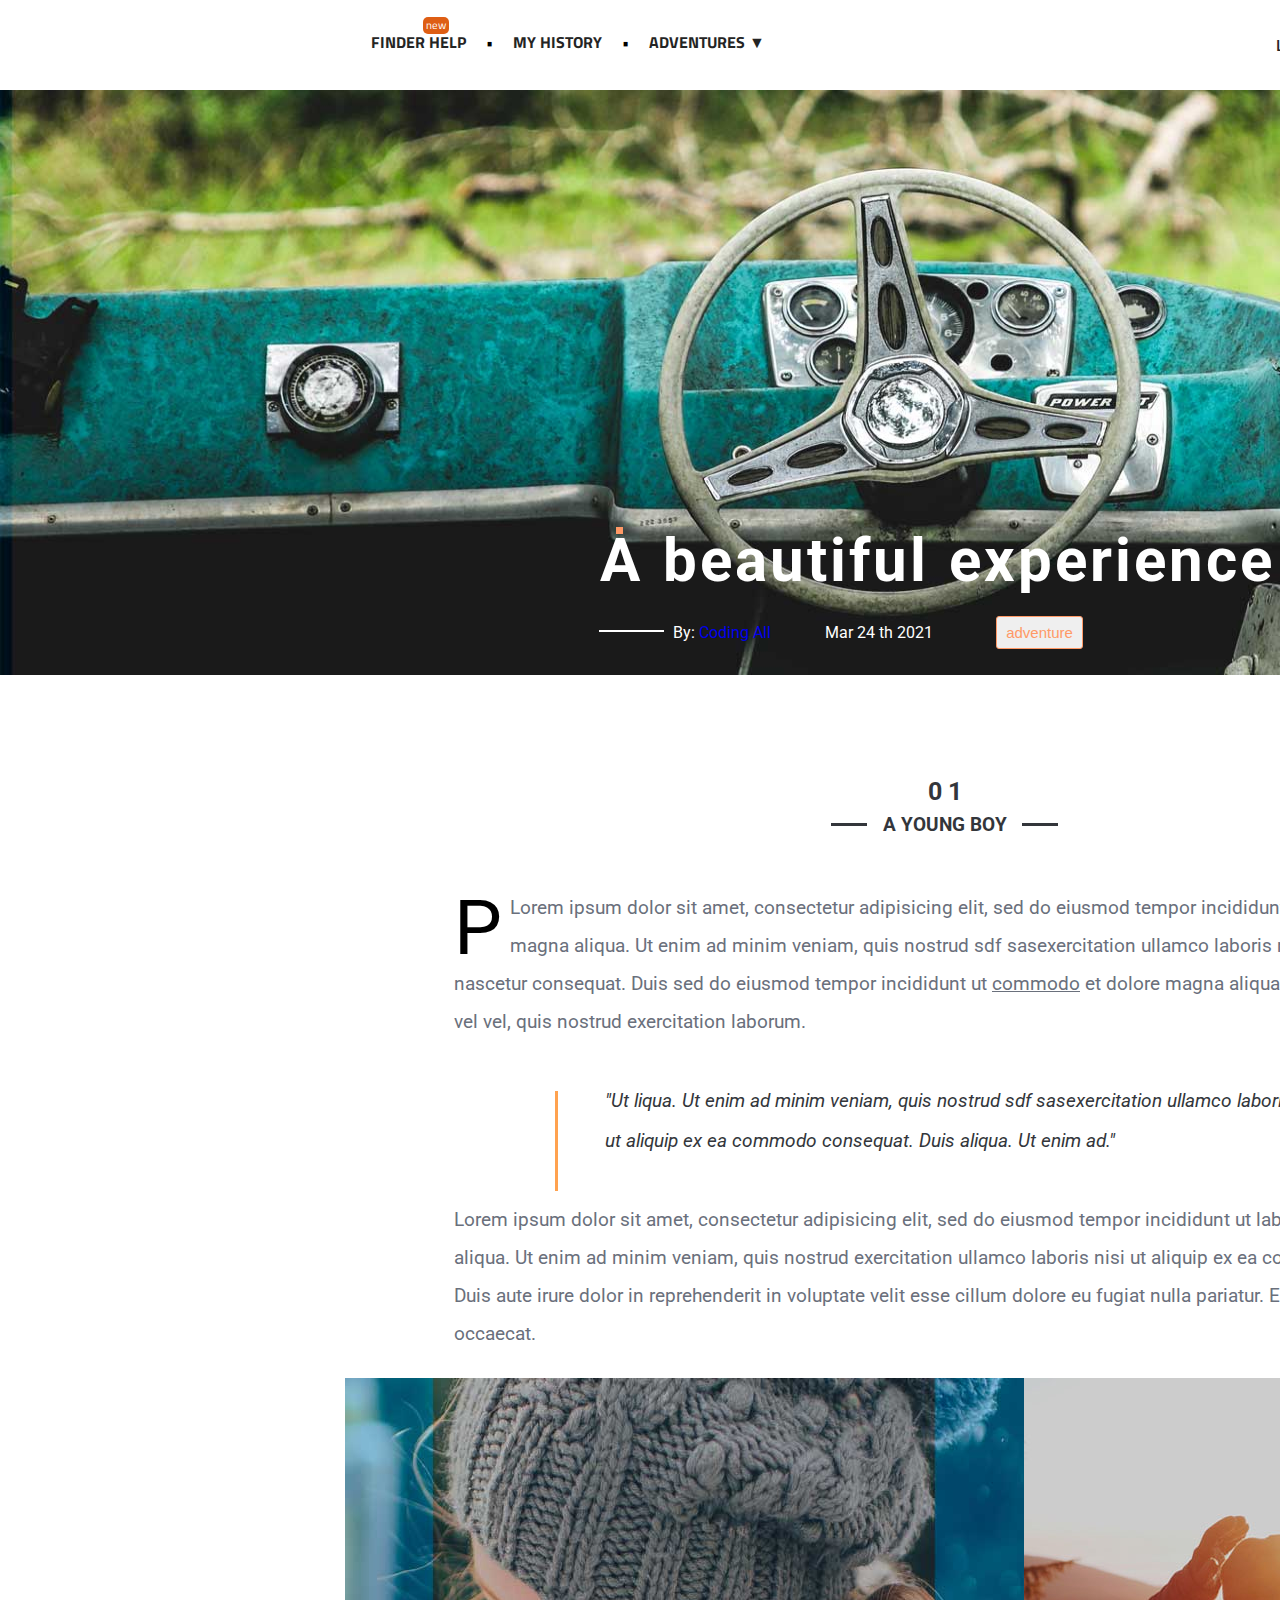
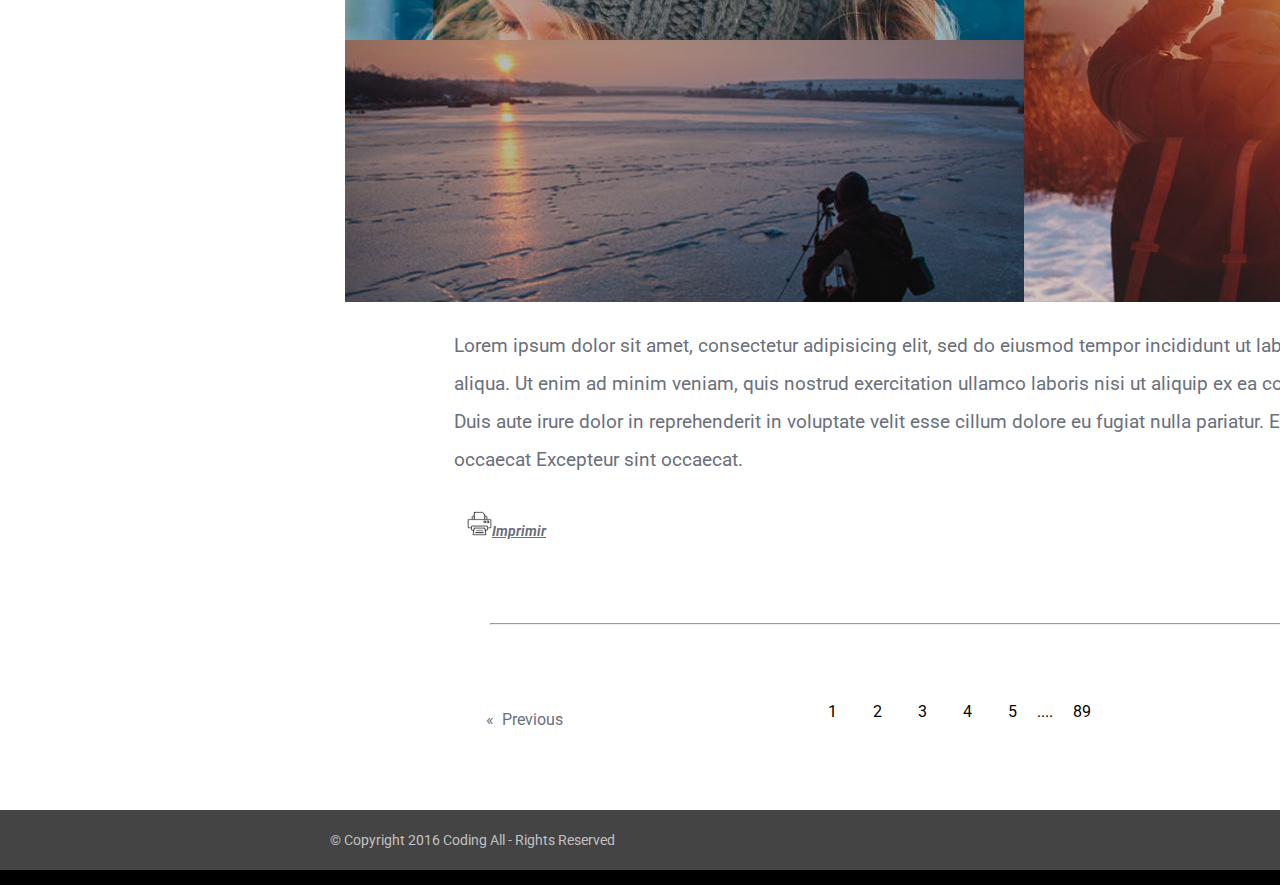
<file: index.html>
<!DOCTYPE html>
<html lang="zxx">

<head>
  <meta charset="utf-8">
  <meta name="author" content="Luis Guaiquirian">
  <meta name="description"
    content="Luis Guaiquirian is an apprentice web programmer, specializing in front-end developer, student, based in Santiago de Chile, Chile, apprentice, web programmer, Venezuelan web developer, Chilean, front-end web programmer">
  <meta name="keywords" content="Luis, Guaiquirian, Santiago web programmer, front-end developer">

  <!--TITLE-->
  <title>THE BEAUTIFUL EXPERIENCE</title>

  <!--
    Luis Guaiquirian CHILE.
    V:1.0
    Launched: 14-04-2021
  -->

  <!--FAVICON-->
  <link rel="icon" href="layout/images/icons/1favicon.ico">

  <!--CSS STYLESHEET-->
  <link rel="stylesheet" media="screen" href="layout/main.css">

  <!--PRINT-->
  <link rel="stylesheet" media="print" href="layout/print.css" >

  <!--GOOGLE FONTS = ROBOTO REGULAR-->
  <link rel="preconnect" href="https://fonts.gstatic.com">
  <link href="https://fonts.googleapis.com/css2?family=Roboto&display=swap" rel="stylesheet">

  <!--GOOGLE FONTS = TITILUM WEB-->
  <link rel="preconnect" href="https://fonts.gstatic.com">
  <link href="https://fonts.googleapis.com/css2?family=Titillium+Web:wght@400;600;700&display=swap" rel="stylesheet">
  
  <!-- LIN TO FONTAWESOME -->
  <link rel="stylesheet" href="https://cdnjs.cloudflare.com/ajax/libs/font-awesome/5.15.3/css/all.min.css" integrity="sha512-iBBXm8fW90+nuLcSKlbmrPcLa0OT92xO1BIsZ+ywDWZCvqsWgccV3gFoRBv0z+8dLJgyAHIhR35VZc2oM/gI1w==" crossorigin="anonymous" referrerpolicy="no-referrer" />

  <!--GOOGLE FONTS = ANAHEIM-->
  <link rel="preconnect" href="https://fonts.gstatic.com">
  <link href="https://fonts.googleapis.com/css2?family=Anaheim&display=swap" rel="stylesheet">

  <!--GOOGLE FONTS = NOTO SERIF-->
  <link rel="preconnect" href="https://fonts.gstatic.com">
  <link href="https://fonts.googleapis.com/css2?family=Noto+Serif:ital,wght@0,400;0,700;1,400&display=swap" rel="stylesheet">


</head>

<body>
  <header>
    <nav>
      <p id="new">new</p> 
      <ul class="left-menu">
        <li><a href="#">FINDER HELP</a></li>
        <li>&bull;</li>
        <li><a href="#">MY HISTORY</a></li>
        <li>&bull;</li>
        <li><a href="#"><span class="hover-blue">ADVENTURES &#9660;</span></a>
          <ul class="drop-down">
            <li><a href="#">Testimonial</a></li>
            <li><a href="#">Weekend</a></li>
            <li><a href="#">On The Beach</a></li>
            <li><a href="#">Study Hard</a></li>
            <li><a href="#">Free time</a></li>
          </ul>
        </li>
      </ul>
      <ul class="right-menu">
        <li><a href="#"><span class="hover-blue">Lang <img id="chevron" src="layout/images/icons/svg/down-chevron.svg" alt="arrow"></a></span>
          <ul class="drop-down2">
            <li><a href="#">US English</a></li>
            <li><a href="#">Spanish</a></li>
            <li><a href="#">Portugues</a></li>
          </ul>
        </li>
        </li>
        <li><a href="#">Subscribe</a></li>
        <li><a href="#">Sign In</a></li>
      </ul>
      <div id="divisor"></div>
    </nav>

    <!-- ORANGE BOX-->
   <div id="orange-box"></div> 

    <!-- TEXT BANNER SECTION-->

    <h1>A beautiful experience</h1>

    <div id="text-button">
      <p class="byline">By: <a href="#">Coding All</a></p>
      <p class="post-date">Mar 24 th 2021</p>
      <button type="button" name="button"> <span id="button-orange">adventure</span></button>
    </div> 

    <!-- BANNER-->

     <img class="banner" src="layout/images/banners/Banner-Handon-Coding2.jpg" alt="banner">
    <div id="white-line"></div>
  </header>

  <div class="clear"></div> 

  <!-- MAIN-->

   <article>
    <div class="number">0 1</div>
    <div id="double-line1"></div>
    <div id="double-line2"></div>
    <h4> A YOUNG BOY </h4>
    <p>P Lorem ipsum dolor sit amet, consectetur adipisicing elit,
      sed do eiusmod tempor incididunt ut labore et dolore magna
      aliqua. Ut enim ad minim veniam, quis nostrud sdf sasexercitation
      ullamco laboris nisi ut aliquip ex ea nascetur consequat. Duis
      sed do eiusmod tempor incididunt ut <a href="#">commodo</a> et dolore magna
      aliqua. Ut enim ad minim vel vel, quis nostrud exercitation
      laborum.</p>
    <blockquote cite="http:#">

      <div class="border-orange"></div>
      
      "Ut liqua. Ut enim ad minim veniam, quis nostrud sdf sasexercitation
      ullamco laboris nisi ut aliquip ex ea commodo consequat. Duis
      aliqua. Ut enim ad."
    </blockquote>
    
    <p>Lorem ipsum dolor sit amet, consectetur adipisicing elit, sed
      do eiusmod tempor incididunt ut labore et dolore magna aliqua.
      Ut enim ad minim veniam, quis nostrud exercitation ullamco laboris
      nisi ut aliquip ex ea commodo consequat. Duis aute irure dolor
      in reprehenderit in voluptate velit esse cillum dolore eu fugiat
      nulla pariatur. Excepteur sint occaecat.</p>
    <div id="images-">
      <img id="photo-1" src="layout/images/Photo1-Handon-C2.jpg" alt="photo-1">
      <img id="photo-2" src="layout/images/Photo3HandonC2.jpg" alt="photo-2">
      <img id="photo-3" src="layout/images/Photo2HandonC2.jpg" alt="photo-3">
    </div>
    <p>Lorem ipsum dolor sit amet, consectetur adipisicing elit, sed
      do eiusmod tempor incididunt ut labore et dolore magna aliqua.
      Ut enim ad minim veniam, quis nostrud exercitation ullamco laboris
      nisi ut aliquip ex ea commodo consequat. Duis aute irure dolor
      in reprehenderit in voluptate velit esse cillum dolore eu fugiat
      nulla pariatur. Excepteur sint occaecat Excepteur sint occaecat.</p>
    <a class="download-button" href="print-version.html" target="_blank"><img id="printer"
        src="layout/images/printer.png" alt="">Imprimir</a>
  </article>

  <hr>

  <div class="pagination">
    <div class="numbers">
      <a class="previous-page" href="#">&laquo;&nbsp; Previous</a>
      <a class="active">1</a>
      <a href="#">2</a>
      <a href="#">3</a>
      <a href="#">4</a>
      <a href="#">5</a>
      ....
      <a href="#">89</a>
      <a class="next-page" href="#" target="_blank">Next&nbsp; &raquo;</a>
    </div>
  </div>

  <div class="clear"></div>

  <footer>
    <div class="left-footer">
      <p>&#xa9; Copyright 2016 Coding All - Rights Reserved</p>
    </div>
    <div class="right-footer">
      <ul>
        <li id="twitter"><a href="#"><img src="layout/images/icons/twitter.svg" alt="social-T"> </a></li>
        <li id="facebook"><a href="#"><img src="layout/images/icons/facebook.svg" alt="social-F"></a> </li>
        <li id="linkedin"><a href="#"><img src="layout/images/icons/linkedin.svg" alt="social-L"></a> </li>
        <li id="instagram"><a href="#"><img src="layout/images/icons/instagram.svg" alt="social-I"> </a></li>
      </ul>
    </div>
  </footer> 


</body>

</html>
</file>
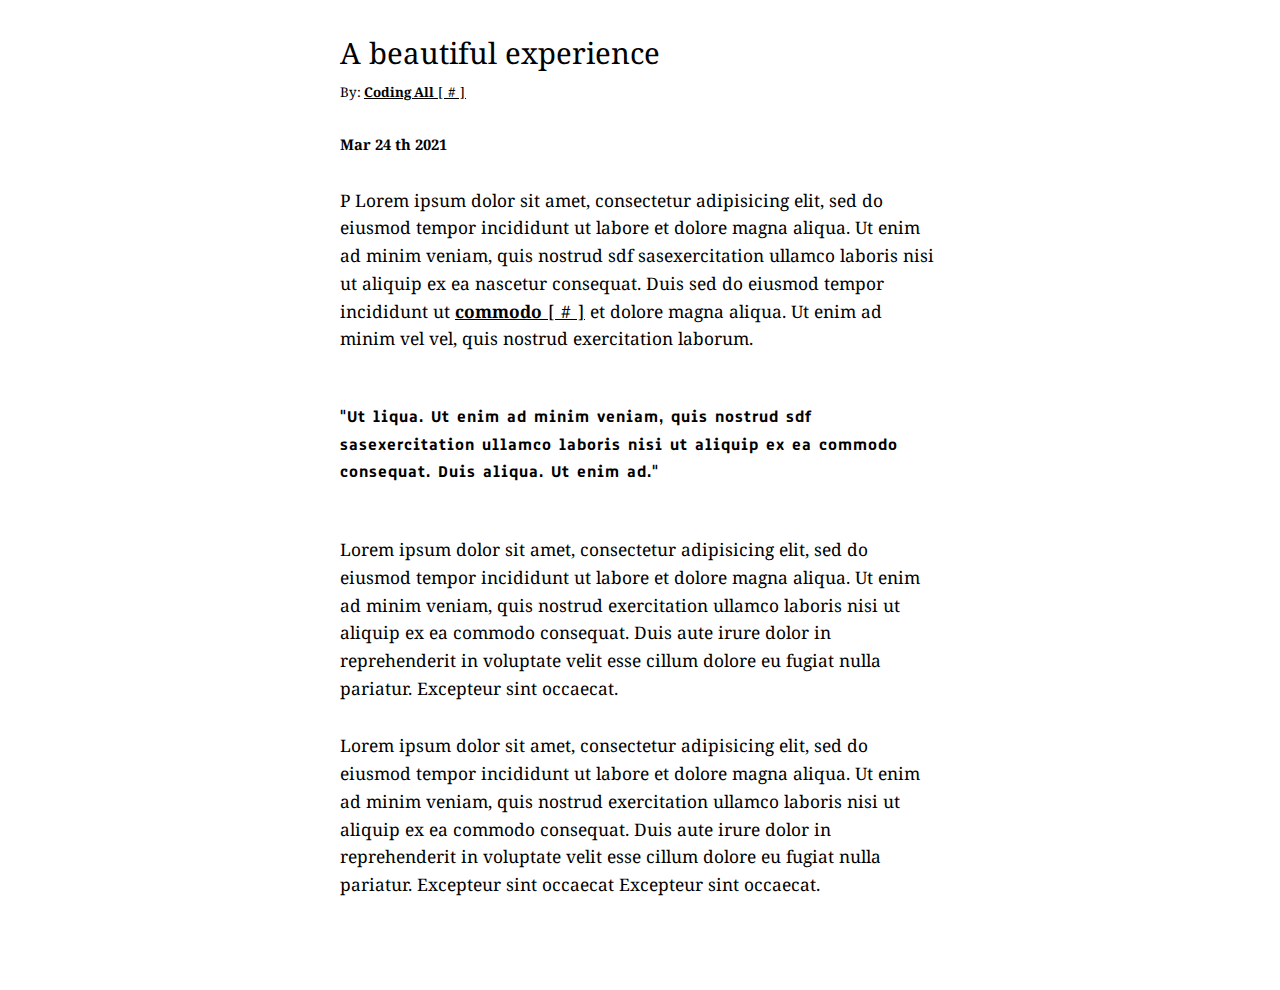
<file: print.html>
<!DOCTYPE html>
<html lang="zxx">

<head>
  <meta charset="utf-8">
  <meta name="author" content="Luis Guaiquirian">
  <meta name="description"
    content="Luis Guaiquirian is an apprentice web programmer, specializing in front-end developer, student, based in Santiago de Chile, Chile, apprentice, web programmer, Venezuelan web developer, Chilean, front-end web programmer">
  <meta name="keywords" content="Luis, Guaiquirian, Santiago web programmer, front-end developer">

  <!--TITLE-->
  <title>THE BEAUTIFUL EXPERIENCE</title>

  <!--
    Luis Guaiquirian CHILE.
    V:1.0
    Launched: 14-04-2021
  -->

  <!--FAVICON-->
  <link rel="icon" href="layout/images/icons/1favicon.ico">

  <!--CSS STYLESHEET-->
  <link rel="stylesheet" href="layout/print.css">

  <!--PRINT-->
  <link rel="stylesheet" href="layout/print.css" media="print">

  <!--GOOGLE FONTS = ROBOTO REGULAR-->
  <link rel="preconnect" href="https://fonts.gstatic.com">
  <link href="https://fonts.googleapis.com/css2?family=Roboto&display=swap" rel="stylesheet">

  <!--GOOGLE FONTS = TITILUM WEB-->
  <link rel="preconnect" href="https://fonts.gstatic.com">
  <link href="https://fonts.googleapis.com/css2?family=Titillium+Web:wght@400;600;700&display=swap" rel="stylesheet">
  
  <!-- LIN TO FONTAWESOME -->
  <link rel="stylesheet" href="https://cdnjs.cloudflare.com/ajax/libs/font-awesome/5.15.3/css/all.min.css" integrity="sha512-iBBXm8fW90+nuLcSKlbmrPcLa0OT92xO1BIsZ+ywDWZCvqsWgccV3gFoRBv0z+8dLJgyAHIhR35VZc2oM/gI1w==" crossorigin="anonymous" referrerpolicy="no-referrer" />

  <!--GOOGLE FONTS = ANAHEIM-->
  <link rel="preconnect" href="https://fonts.gstatic.com">
  <link href="https://fonts.googleapis.com/css2?family=Anaheim&display=swap" rel="stylesheet">

  <!--GOOGLE FONTS = NOTO SERIF-->
  <link rel="preconnect" href="https://fonts.gstatic.com">
  <link href="https://fonts.googleapis.com/css2?family=Noto+Serif:ital,wght@0,400;0,700;1,400&display=swap" rel="stylesheet">


</head>

<body>
  <header>
    <nav>
      <p id="new">new</p> 
      <ul class="left-menu">
        <li><a href="#">FINDER HELP</a></li>
        <li>&bull;</li>
        <li><a href="#">MY HISTORY</a></li>
        <li>&bull;</li>
        <li><a href="#"><span class="hover-blue">ADVENTURES &#9660;</span></a>
          <ul class="drop-down">
            <li><a href="#">Testimonial</a></li>
            <li><a href="#">Weekend</a></li>
            <li><a href="#">On The Beach</a></li>
            <li><a href="#">Study Hard</a></li>
            <li><a href="#">Free time</a></li>
          </ul>
        </li>
      </ul>
      <ul class="right-menu">
        <li><a href="#"><span class="hover-blue">Lang <img id="chevron" src="layout/images/icons/svg/down-chevron.svg" alt="arrow"></a></span>
          <ul class="drop-down2">
            <li><a href="#">US English</a></li>
            <li><a href="#">Spanish</a></li>
            <li><a href="#">Portugues</a></li>
          </ul>
        </li>
        </li>
        <li><a href="#">Subscribe</a></li>
        <li><a href="#">Sign In</a></li>
      </ul>
      <div id="divisor"></div>
    </nav>

    <!-- ORANGE BOX-->
   <div id="orange-box"></div> 

    <!-- TEXT BANNER SECTION-->

    <h1>A beautiful experience</h1>

    <div id="text-button">
      <p class="byline">By: <a href="#">Coding All</a></p>
      <p class="post-date">Mar 24 th 2021</p>
      <button type="button" name="button"> <span id="button-orange">adventure</span></button>
    </div> 

    <!-- BANNER-->

     <img class="banner" src="layout/images/banners/Banner-Handon-Coding2.jpg" alt="banner">
    <div id="white-line"></div>
  </header>

  <div class="clear"></div> 

  <!-- MAIN-->

   <article>
    <div class="number">0 1</div>
    <div id="double-line1"></div>
    <div id="double-line2"></div>
    <h4> A YOUNG BOY </h4>
    <p>P Lorem ipsum dolor sit amet, consectetur adipisicing elit,
      sed do eiusmod tempor incididunt ut labore et dolore magna
      aliqua. Ut enim ad minim veniam, quis nostrud sdf sasexercitation
      ullamco laboris nisi ut aliquip ex ea nascetur consequat. Duis
      sed do eiusmod tempor incididunt ut <a href="#">commodo</a> et dolore magna
      aliqua. Ut enim ad minim vel vel, quis nostrud exercitation
      laborum.</p>
    <blockquote cite="http:#">

      <div class="border-orange"></div>
      
      "Ut liqua. Ut enim ad minim veniam, quis nostrud sdf sasexercitation
      ullamco laboris nisi ut aliquip ex ea commodo consequat. Duis
      aliqua. Ut enim ad."
    </blockquote>
    
    <p>Lorem ipsum dolor sit amet, consectetur adipisicing elit, sed
      do eiusmod tempor incididunt ut labore et dolore magna aliqua.
      Ut enim ad minim veniam, quis nostrud exercitation ullamco laboris
      nisi ut aliquip ex ea commodo consequat. Duis aute irure dolor
      in reprehenderit in voluptate velit esse cillum dolore eu fugiat
      nulla pariatur. Excepteur sint occaecat.</p>
    <div id="images-">
      <img id="photo-1" src="layout/images/Photo1-Handon-C2.jpg" alt="photo-1">
      <img id="photo-2" src="layout/images/Photo3HandonC2.jpg" alt="photo-2">
      <img id="photo-3" src="layout/images/Photo2HandonC2.jpg" alt="photo-3">
    </div>
    <p>Lorem ipsum dolor sit amet, consectetur adipisicing elit, sed
      do eiusmod tempor incididunt ut labore et dolore magna aliqua.
      Ut enim ad minim veniam, quis nostrud exercitation ullamco laboris
      nisi ut aliquip ex ea commodo consequat. Duis aute irure dolor
      in reprehenderit in voluptate velit esse cillum dolore eu fugiat
      nulla pariatur. Excepteur sint occaecat Excepteur sint occaecat.</p>
    <a class="download-button" href="print-version.html" target="_blank"><img id="printer"
        src="layout/images/printer.png" alt="">Imprimir</a>
  </article>

  <hr>

  <div class="pagination">
    <div class="numbers">
      <a class="previous-page" href="#">&laquo;&nbsp; Previous</a>
      <a class="active">1</a>
      <a href="#">2</a>
      <a href="#">3</a>
      <a href="#">4</a>
      <a href="#">5</a>
      ....
      <a href="#">89</a>
      <a class="next-page" href="#" target="_blank">Next&nbsp; &raquo;</a>
    </div>
  </div>

  <div class="clear"></div>

  <footer>
    <div class="left-footer">
      <p>&#xa9; Copyright 2016 Coding All - Rights Reserved</p>
    </div>
    <div class="right-footer">
      <ul>
        <li id="twitter"><a href="#"><img src="layout/images/icons/twitter.svg" alt="social-T"> </a></li>
        <li id="facebook"><a href="#"><img src="layout/images/icons/facebook.svg" alt="social-F"></a> </li>
        <li id="linkedin"><a href="#"><img src="layout/images/icons/linkedin.svg" alt="social-L"></a> </li>
        <li id="instagram"><a href="#"><img src="layout/images/icons/instagram.svg" alt="social-I"> </a></li>
      </ul>
    </div>
  </footer> 


</body>

</html>
</file>
<file: layout/main.css>
/*CSS Stylesheet T.O.C. - Table of contents
Created 31 March 2021
Last update Apr 14:


Compatible Browser:
Firefox V.85.0.2 (64-bit)
Chrome V.89.0.4389.90 (Build oficial) (64 bits)
Edge V.89.0.774.54 (Compilación oficial) (64 bits)
Safari V. (ACTUALIZAR)


=RESET % CONDITIONAL COMMENT
=GENERAL
=LAYOUT: centered/fixed
=PAGES

      =index

/*       RESET      */
html, body, div, span, applet, object, iframe, h1, h2, h3, h4, h5, h6, p, blockquote, pre, a, abbr, acronym, address, big, cite, code, del, dfn, em, img, ins, kbd, q, s, samp, small, strike, strong, sub, sup, var, b, u, i, center,
dl, dt, dd, ol, ul, li, fieldset, form, label, legend, caption, article, aside, canvas, details, embed, figure, figcaption, footer, header, hgroup, menu, nav, output, ruby, section, summary, time, mark, audio, video {
  border: 0;
  font-size: 100%;
  font: inherit;
  vertical-align: baseline;
  margin: 0;
  padding: 0
}

article, aside, details, figcaption, figure, footer, header, hgroup, menu, nav, section {
  display: block
}

body {
  line-height: 1.5
}

ol, ul {
  list-style: none
}

/*///////////////////////GENERAL///////////////////////////*/
body {
  font-family: 'Roboto', helvetica, sans-serif;
  font-size: 16px;
  height: 2465px;
  margin: 0 auto;
  width: 1890px;
}

header {
  display: block;
  height: 675px;
  margin: 0 auto;
  position: relative;
  width: 1890px;
}

nav {
  display: block;
  font-family: 'Titillium Web', sans-serif;
  height: 90px;
  margin: 0 auto;
  position: relative;
  width: 1200px;
}

ul {
  text-align: center;
}

li {
  display: inline;
}

a {
  text-decoration: none;
}

header .banner {
  display: block;
  height: 585px;
  width: 1890px;
}

div.clear {
  clear: both;
}

.hover-blue:hover {
  color: #1494de;
}


/*///////////////////////MAIN NAVIGATION///////////////////////////*/

/*///////////////////////LEFT MENU///////////////////////////*/
nav .left-menu {
  float: left;
  display: flex;
  font-weight: bold;
  margin-left: 16px;
  margin-top: 30px;
}

nav .left-menu li {
  margin-right: 10px;
  position: relative;
}

nav .left-menu li a {
  color: #242424;
  display: block;
  padding: 0 10px;
}

/*******************PARA TRABAJAR MARKER LEFT SIDE TOP*******************/
.drop-down{
  text-align: left;
  position: absolute;
  width: 130%;
  margin-top: 10px;
  background-color: white;
  box-shadow: 1px 0px 5px black;
  visibility: hidden;
  opacity: 1;
  transition: .5s;
}

.drop-down li{
  display: list-item;
  list-style: disc;
  margin-left: 20px;
  margin-top: 15px;
  margin: 20px 20px;
}

.left-menu li:hover .drop-down{
  visibility:visible;
  opacity: 1;
  transition: .5s;
}

.drop-down li a{
  margin-left: 10px;
  font-weight: 600;
  display: block;
}

.drop-down li:hover, .drop-down li:hover a{
  color: #1494de;
}

.drop-down li::marker {
  font-family: "Font Awesome 5 Free"; font-weight: 100; content: "\f0c8";
  font-size: 60%;
}

/*******************PARA TRABAJAR MARKER LEFT SIDE BOTTOM*******************/

/*///////////////////////RIGHT MENU///////////////////////////*/
nav .right-menu {
  float: right;
  display: flex;
  font-size: 16px;
  font-weight: 600;
  margin-right: 28px;
  margin-top: 33px;
}

.right-menu li {
  margin-left: 40px;
  position: relative;
}

.right-menu li a {
  color: #242424;
  display: block;
}

 #chevron{
  width: 8px;
  vertical-align: middle;
}
#divisor{
  width: 2px;
  height: 45px;
  background-color: #75757517;
  top: 22px;
  left: 990px;
  position: absolute;
} 

/*******************PARA TRABAJAR MARKER RIGHT SIDE TOP******************/

.drop-down2{
  position: absolute;
  margin-top: 33px;
  background-color: white;
  box-shadow: 1px 0px 5px black;
  opacity: 0;
  visibility: hidden;
  left: -60px;
  width: 300%;
  transition: .5s;
}

.drop-down2 li{
  display: list-item;
  list-style: disc;
  margin-left: 20px;
  margin-top: 15px;
  margin: 20px 20px;
}

.right-menu li:hover .drop-down2{
  visibility:visible;
  opacity: 1;
  transition: .5s;
}

.drop-down2 li a{
  margin-left: 10px;
  font-weight: 600;
  display: block;
}

.drop-down2 li:hover, .drop-down2 li:hover a{
  color: #1494de;
  transition: .5;
}

.drop-down2 li::marker {
  font-family: "Font Awesome 5 Free"; font-weight: 100; content: "\f0c8";
  font-size: 60%;
}

/*******************PARA TRABAJAR MARKER RIGHT SIDE BOTTOM*******************/


/*///////////////////////BUTTON NEW///////////////////////////*/
nav #new {
  background-color: #de5e14;
  border-radius: 5px;
  color: #fff;
  font-size: 11px;
  font-weight: 400;
  left: 78px;
  padding-left: 3px;
  padding-right: 3px;
  position: absolute;
  top: 17px;
} 


/*///////////////////////ORANGE BOX///////////////////////////*/
 #orange-box {
  background-color: #ff9966;
  height: 7px;
  left: 616px;
  position: absolute;
  top: 527px;
  width: 7px;
} 

/*///////////////////////WHITE LINE BY///////////////////////////*/
 #white-line{
  background-color: #fff;
  height: 2px;
  left: 599px;
  position: absolute;
  top: 630px;
  width: 65px;
} 

/*///////////////////////BANNER TEXT///////////////////////////*/
 h1 {
  color: #fff;
  font-size: 60px;
  font-weight: bold;
  left: 600px;
  letter-spacing: 3px;
  position: absolute;
  top: 516px;
  word-spacing: 2px;
}

#text-button {
  left: 673px;
  position: absolute;
  top: 616px;
}

#text-button p {
  color: #fff;
  display: inline;
  margin-right: 50px;
}

#text-button button {
  border-radius: 3px;
  border: 1px solid #ff9966;
  color: #ff9966;
  font-size: 15px;
  height: 33px;
  margin-left: 9px;
  width: 87px;
}

button:hover {
  background-color: #ff9966;
  color: white;
  cursor: pointer;
  outline: 0;
}

span:hover {
  color: white;
  outline: 0;
}

button:active {
  background-color: #bf724c;
  outline: 0;
} 


/*///////////////////////ARTICLE///////////////////////////*/
 article {
  display: block;
  font-size: 19px;
  height: 1420px;
  margin: 0 auto;
  padding-top: 98px;
  position: relative;
  width: 1200px;
}

article a{
  text-decoration: underline;
  color: #6a707c;
}

article a:hover{
  color: orange;
}

.number {
  color: #33363b;
  font-size: 25px;
  font-weight: bold;
  margin: 0 auto;
  text-align: center;
  width: 1200px;
}

article h4 {
  color: #33363b;
  font-weight: bold;
  margin-bottom: 50px;
  text-align: center;
}

#double-line1{
  background-color: #33363b;
  height: 3px;
  left: 486px;
  position: absolute;
  top: 148px;
  width: 36px;
}

#double-line2{
  background-color: #33363b;
  height: 3px;
  left: 677px;
  position: absolute;
  top: 148px;
  width: 36px;
}

h4+p::first-letter {
  color: black;
  float: left;
  font-size: 400%;
  margin-right: 8px;
  padding-top: 20px;
}

article p {
  color: #6a707c;
  line-height: 38px;
  padding-left: 109px;
  padding-right: 90px;
  text-align: left;
}

blockquote {
  color: #33363b;
  font-style: italic;
  line-height: 40px;
  margin-bottom: 40px;
  margin-top: 40px;
  padding-left: 260px;
  padding-right: 205px;
  position: relative;
}

.border-orange{
  background-color: #ffa24f;
  height: 100px;
  left: 210px;
  position: absolute;
  top: 10px;
  width: 3px;
}

#images-{
  width: 1181px;
  height: 524px;
  position: relative;
  background-color: pink;
  margin-top: 25px;
  margin-bottom: 25px;
}

#images- #photo-1{
  position: absolute;
  top: 0;
  left: 0;
}

#images- #photo-2{
  position: absolute;
  top: 0;
  right: 0;
}

#images- #photo-3{
  position: absolute;
  bottom: 0;
  left: 0;
}

hr {
  margin-bottom: 45px;
  margin-top: 30px;
  width: 48%;
} 

/*///////////////////////PAGINATION///////////////////////////*/
 .pagination {
  display: block;
  height: 140px;
  margin: 0 auto;
  text-align: center;
  width: 950px;
}

.pagination a {
  color: #000;
  padding: 8px 16px;
  text-decoration: none;
}

.pagination a:hover {
  background-color: #1494de;
  border-radius: 50%;
  color: white;
}

.pagination .numbers{
  height: 50px;
  padding-top: 30px;
  width: 950px;
}

.numbers .previous-page{
  color: #6a707c;
  float: left;
}

.numbers .next-page{
  float: right;
} 

/*///////////////////////FOOTER///////////////////////////*/
 footer {
  background-color: #000;
  color: #c2c2c2;
  display: block;
  font-size: 14px;
  height: 75px;
  width: 1890px;
} 

/*///////////////////////LEFT FOOTER///////////////////////////*/

 footer .left-footer{
  background-color: #444;
  float: left;
  height: 60px;
  width: 945px;
}

.left-footer p{
  margin-top: 20px;
  text-align: center;
} 

/*///////////////////////RIGHT FOOTER///////////////////////////*/

 footer .right-footer{
  background-color: #444;
  float: right;
  height: 60px;
  width: 945px;
}

.right-footer ul{
  margin-top: 20px;
}

.right-footer li{
  margin-right: 25px;
}

.right-footer li img{
  height: 14px;
  padding-top: 3px;
  width: 14px;
}

.download-button{
  display: inline-block;
  margin-top: 32px;
  margin-left: 122px;
  font-style: italic;
  font-weight: bold;
  font-size: 14px;
}

.download-button:hover{
  color: #000;
}

#printer{
  width: 25px;
  display: inline-block;
  margin: 0;
  padding: 0;
}
</file>
<file: layout/print.css>
/*CSS Stylesheet T.O.C. - Table of contents
Created XX April XXXX
Last update April XX: 


Compatible Browser:
Firefox V.85.0.2 (64-bit)
Chrome V.89.0.4389.90 (Build oficial) (64 bits)
Edge V.89.0.774.54 (Compilación oficial) (64 bits)
Safari V. 


=RESET % CONDITIONAL COMMENT
=GENERAL
=LAYOUT:
=PAGES

      =index

/*       RESET      */


/* GENERAL SETTINGS */

html{
  font-size: 62.5%;
  background-color: white;
}

body{
  width: 800px;
  height: auto;
  font-size: 13pt;
  height: 960px;
  font-family: 'Noto Serif', serif;
  display: block;
  margin: 0 auto;
  line-height: 1.6;
  color: black;
}

img, video, audio, footer, figure, figcaption, nav, aside{ 
  display: none;
}

h1, h2, h3, h4, h5, h6{
  font-family: 'Noto Serif', serif;
  font-weight: normal;
}





/* LOGO APPEAR */ 
/* REMEMBER ALWAYS USE THE CLASS LOGO IN ORDER TO APPLY THIS STYLE */
.logo {
  display: block;
  filter: grayscale(1);
  margin: 20px auto 40px auto;
  width: 200px;
}





/* ONLY APPLYING IF YOU USE THE CLASSES */

.byline{
  font-size:10pt;
  margin-top: 5px;
}

.post-date{
  font-weight: bold;
  display: block;
  font-size: 11pt;
}

.leading-text{
  letter-spacing: 1px;
  margin-top: 50px;
  margin-bottom: 40px;
  font-weight: bold;
  font-family: 'Anaheim', sans-serif;
  font-size: 15pt;
  width: 600px;
}





/* HEADINGS SETTINGS*/ 

h1{
  font-size: 22pt;
  width: 600px;
  margin: 30px auto 0 auto;
}

h2{
  font-size: 18pt;
  margin: 40px auto 30px auto;
}
h3{
  font-size: 14pt;
  margin-bottom: 10px;
  font-weight: bold;
}

h4{
  font-size: 11pt;
}
h5{
  font-size: 9pt;
}





/* ARTICLE AND PARAGRAPHS SETTINGS*/ 

article{
  width: 600px;
  height: auto;
  margin: 0 auto;
}

article p{
  margin-bottom: 30px;
}

.first-paragraph{
  margin-bottom: 35px;
}





/* LINKS SETTINGS */ 

a::after{
  content: " [ " attr(href) " ]";
  font-weight: normal;
  letter-spacing: 1px;
}

a:link, a:visited {
  font-weight: bold;
  color: black;
}





/* LIST SETTINGS */

ul{
  margin: 15px 0 35px 0;
}

ul li{
  margin-bottom:40px;
  page-break-inside: avoid;
}





/* BLOCKQUOTES */ 
/* REMEMBER ALWAYS USE THIS STYLE IN BLOCKQUOTES TO BE ABLE TO APPLY THE NEXT ATTRIBUTES */
blockquote{
  display: block;
  width: 100%;
  height: auto;
  margin: 50px auto 110px auto;
  font-family: 'Anaheim', sans-serif;
  letter-spacing: 1px;
  font-weight: bold;
}

blockquote p:first-of-type{
  display: block;
  line-height: 1.4;
  margin-bottom: 25px;
  padding-top: 50px;
  position: relative;
  text-align: center;
  font-size: 20pt;
}

blockquote p:first-of-type::before{
  content: "\201c";
  display: block;
  font-family: helvetica;
  font-size: 6rem;
  left: 140px;
  position: absolute;
  top: 0;
}

.cited{
  color: rgba(0, 0, 0, 0.425);
  font-size: 1.4rem;
  font-weight: bold;
  line-height: 1.2;
  margin-left: 145px;
  padding: 0;
  width: 35ch;
}

.name-cited{
  margin-bottom: 8px;
}



/* PAGE MEDIA SETTINGS */ 

@page :first {
  margin-top: 20pt;
}

@page{
  margin-bottom: 80pt;
  margin-top: 70pt;
}

  /* ----------------------------------
         CUSTOMIZED ADJUSTMENTS  
  ----------------------------------- */

.pagination, hr, .download-button, button, .number, .double-line1, .double-line2, h4{
  display: none;
}

blockquote{
  margin-bottom: 50px;
}

#text-button{
  width: 600px;
  margin: 0 auto;
}

.byline, .post-date{
  margin-bottom: 30px;
}
</file>
